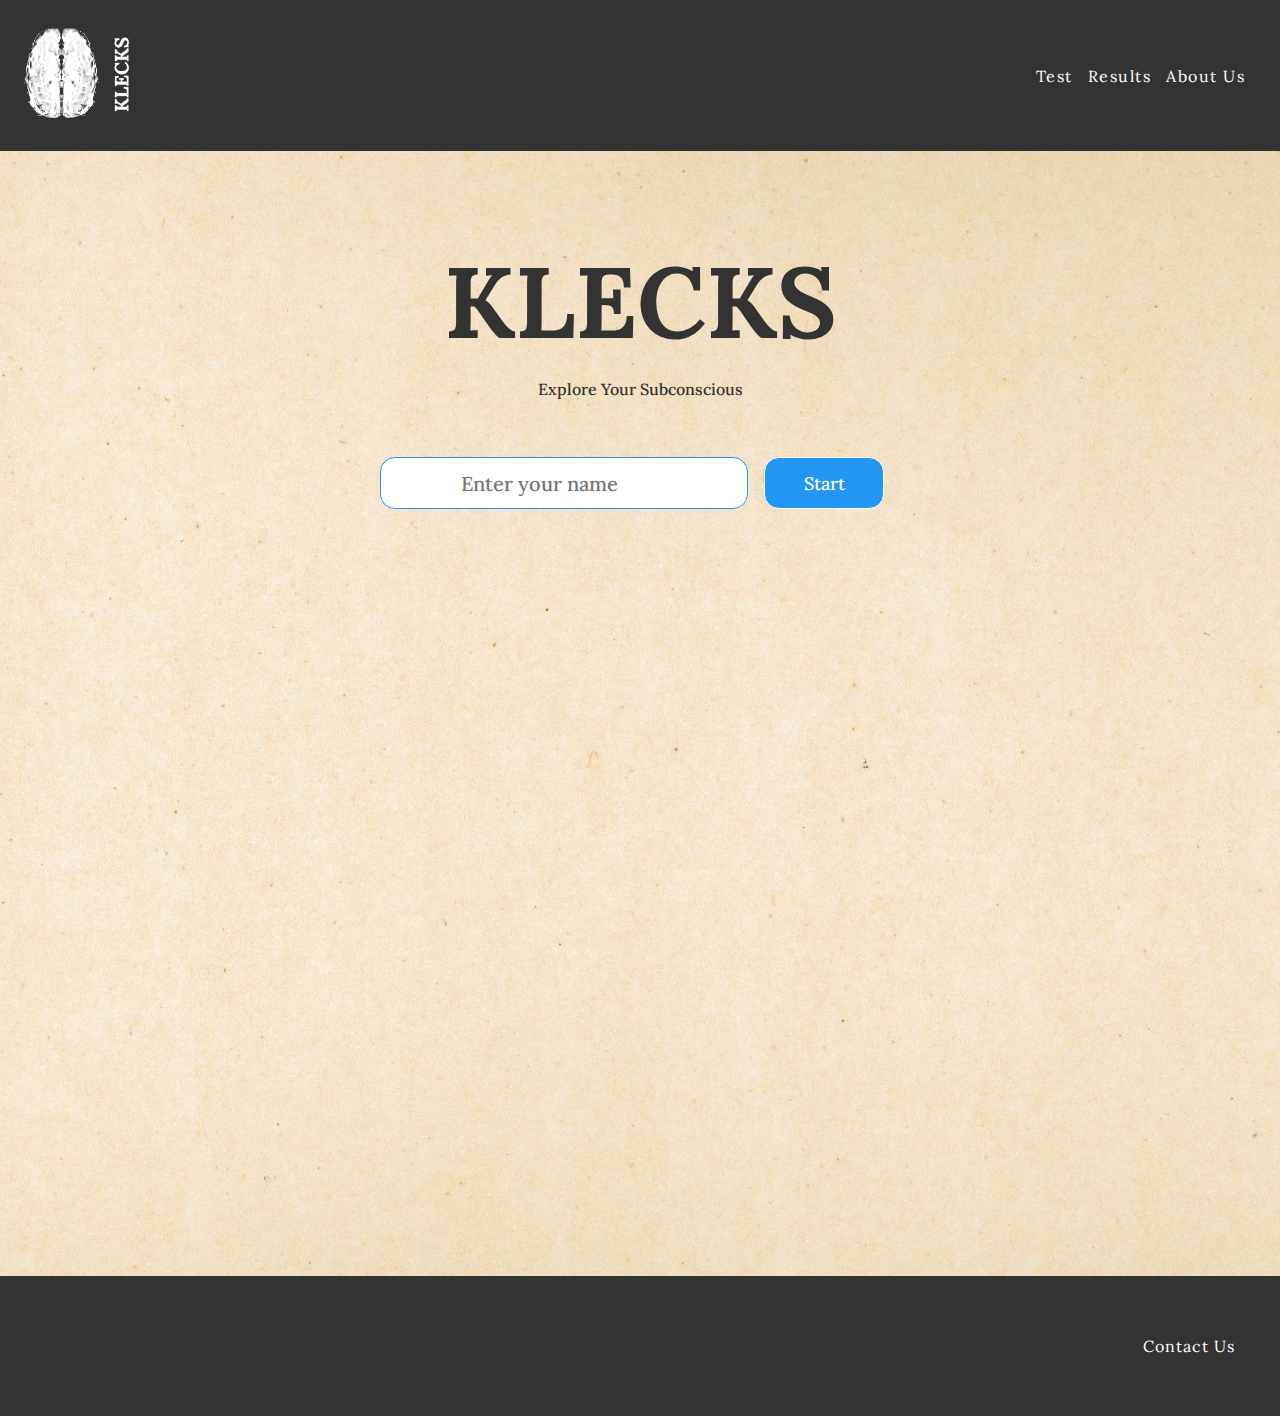
<file: index.html>
<!DOCTYPE html>
<html lang="en">
  <head>
    <meta charset="UTF-8" />
    <meta name="viewport" content="width=device-width, initial-scale=1.0" />
    <link rel="stylesheet" href="./CSS/reset.css" />
    <link rel="stylesheet" href="./CSS/style.css" />
    <script src="./JS/app.js" defer></script>
    <title>Klecks!</title>
  </head>
  <body>
    <header>
      <a href="./index.html"
        ><img src="./images/LogoKLECKS2.png" alt="Klecks logo"
      /></a>
      <nav>
        <ul>
          <li><a href="./#inkblotarea">Test</a></li>
          <li><a href="./results.html">Results</a></li>
          <li><a href="./about.html">About Us</a></li>
        </ul>
      </nav>
    </header>
    <main>
      <div id="headlines">
        <h1 id="h1">KLECKS</h1>
        <p class="subheading">Explore Your Subconscious</p>
      </div>
      <form id="nameForm">
        <input
          type="text"
          id="name"
          name="name"
          required
          placeholder="Enter your name"
        />
        <button type="submit" class="functionbutton">Start</button>
      </form>
      <div id="messageDiv"></div>
      <div id="letsgo" class="hidden">
        <button class="functionbutton">Let's get started!</button>
      </div>
      <div id="inkblotarea" class="hidden">
        <img src="" alt="ink blot" id="inkblotimg" />
      </div>
      <div id="buttonarea" class="hidden">
        <h2>What do you see?</h2>
        <div>
          <button id="button1"></button>
          <button id="button2"></button>
          <button id="button3"></button>
        </div>
        <div>
          <button id="rotateBtn" class="functionbutton">Rotate image</button>
          <button id="skipButton" class="functionbutton">Skip</button>
        </div>
      </div>

      <div id="showResults" class="hidden">
        <p>
          All done! Curious to know what your choices might say about you as a
          person?
        </p>
        <br />
        <button>Show results</button>
      </div>
    </main>

    <footer>
      <a href="./about.html#contactform">Contact Us</a>
    </footer>
  </body>
</html>
</file>
<file: CSS/style.css>
@import url("https://fonts.googleapis.com/css2?family=Lora:ital,wght@0,400;0,500;0,600;0,700;1,400;1,500;1,600;1,700&family=Merriweather:ital,wght@0,300;0,400;0,700;0,900;1,300;1,400;1,700;1,900&family=Young+Serif&display=swap");

#inkblotarea {
  /* do not delete or change the proportions :) */
  z-index: -1;
  margin: 50px auto 10px auto;
  display: flex;
  flex-direction: column;
  max-width: 600px;
  max-height: 600px;
  background: radial-gradient(#2195f330, #9198e500);
  border-radius: 100%;
  align-items: center;
  border: 1px solid #2196f3;
}

#inkblotarea img {
  max-width: 550px;
  max-height: 550px;
}

.rotate {
  animation-name: rotate;
  animation-duration: 20s;
  animation-iteration-count: infinite;
  animation-timing-function: linear;
  position: relative;
}

@keyframes rotate {
  0% {
    transform: rotate(0deg);
  }

  100% {
    transform: rotate(360deg);
  }
}

body {
  margin: 0;
  font-family: lora;
}
main {
  background-image: url("../images/background.jpeg");
  z-index: 0;
  position: relative;
}

header {
  display: flex;
  justify-content: space-between;
  align-items: center;
  padding: 20px;
  background-color: #333;
  color: #fff;
}

footer {
  display: flex;
  justify-content: flex-end;
  align-items: center;
  padding: 30px;
  background-color: #333;
  color: #fff;
  height: 80px;
  letter-spacing: 1px;
}

header img {
  width: 120px;
  height: auto;
  font-family: lora;
  font-weight: lighter;
}

nav ul {
  list-style: none;
  display: flex;
  font-family: lora;
  font-weight: lighter;
  letter-spacing: 1.5px;
}

nav li {
  margin-right: 15px;
  font-family: lora;
  font-weight: lighter;
}

nav a {
  text-decoration: none;
  color: #fff;
  font-family: lora;
  font-weight: lighter;
}

#headlines {
  padding: 50px 0px 50px 0px;
}

.subheading {
  display: flex;
  justify-content: center;
  font-family: lora;
  font-weight: 500;
  color: #333;
}

#nameForm {
  display: flex;
  justify-content: center;
  padding: 10px;
  font-family: lora;
  font-weight: lighter;
}
#name {
  min-width: 250px;
  min-height: 40px;
  font-size: 20px;
}

#messageDiv {
  display: flex;
  justify-content: center;
  font-family: lora;
  font-weight: lighter;
  margin: auto;
  padding: 50px 100px 10px 50px;
  word-spacing: 5px;
  line-height: 30px;
  text-align: center;
}

#buttonarea {
  display: flex;
  justify-content: center;
  padding: 15px;
  flex-direction: column;
  align-items: center;
  width: 666px;
  margin: 0px auto;
}

#buttonarea div {
  display: flex;
  justify-content: center;
  padding: 15px;
  flex-direction: row;
  align-items: center;
  justify-content: space-evenly;
}

#letsgo {
  display: flex;
  justify-content: center;
  padding: 15px;
}

#showResults {
  display: flex;
  justify-content: center;
  padding: 15px;
  flex-direction: column;
  align-items: center;
}

input {
  font-family: lora;
  font-weight: 500;
  padding: 5px 30px 5px 80px;
  border: 1px solid #676767;
  color: #676767;
}

.hidden {
  display: none !important;
}
</file>
